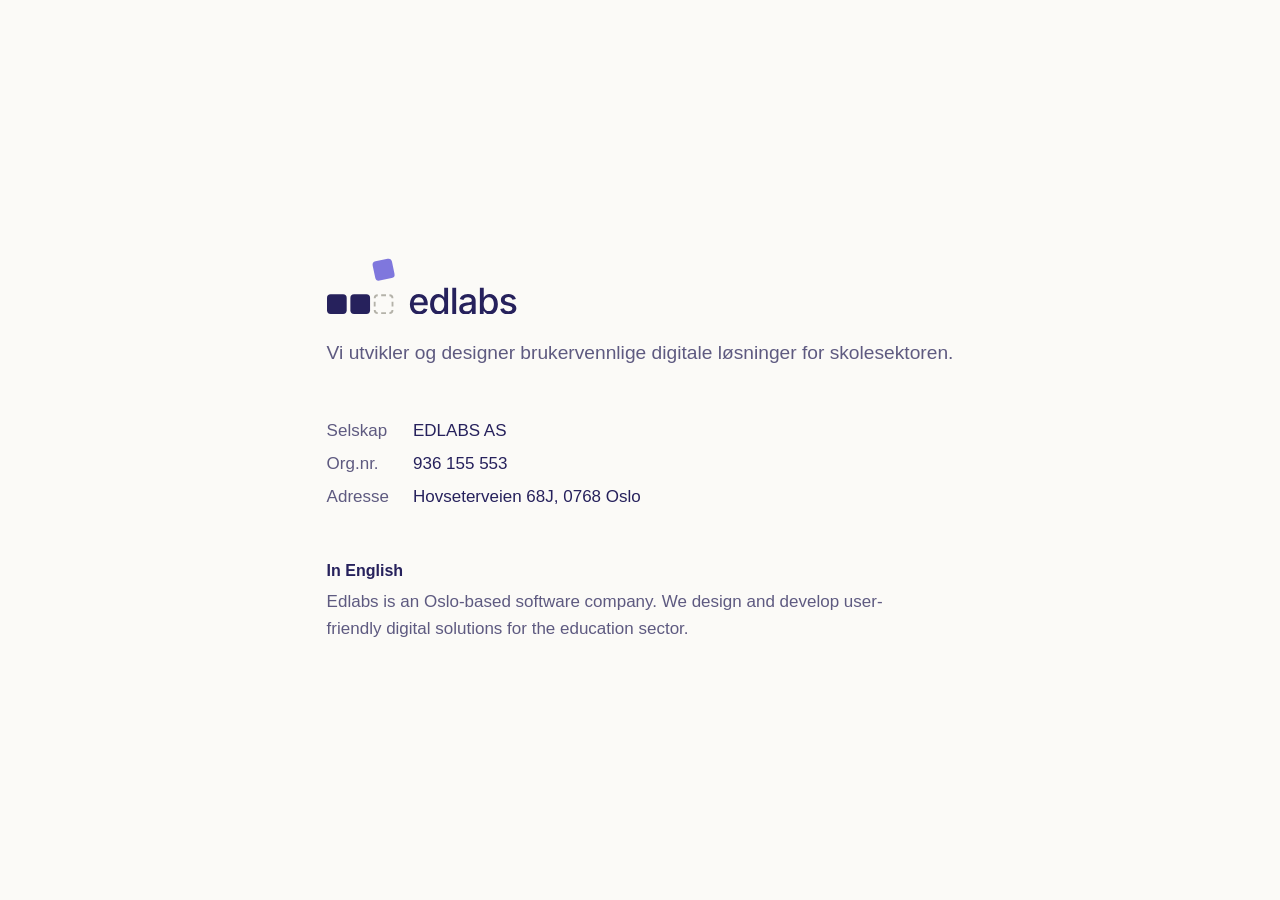
<file: index.html>
<!doctype html>
<html lang="no">
<head>
  <meta charset="utf-8">
  <meta name="viewport" content="width=device-width, initial-scale=1">
  <title>Edlabs</title>
  <meta name="description" content="Vi utvikler og designer brukervennlige digitale løsninger for skolesektoren.">
  <link rel="stylesheet" href="style.css?v=5">
  <link rel="icon" href="favicon.ico" sizes="any">
  <link rel="icon" href="logo/favicon.svg" type="image/svg+xml">
  <link rel="apple-touch-icon" href="apple-touch-icon.png?v=3">
</head>
<body>
  <main class="wrap hero">
    <h1 class="brand">
      <picture>
        <source srcset="logo/edlabs-logo-dark.svg?v=3" media="(prefers-color-scheme: dark)">
        <img src="logo/edlabs-logo.svg?v=3" alt="Edlabs" width="191" height="56">
      </picture>
    </h1>
    <p class="lead">Vi utvikler og designer brukervennlige digitale løsninger for skolesektoren.</p>

    <dl class="facts">
      <dt>Selskap</dt>
      <dd>EDLABS AS</dd>
      <dt>Org.nr.</dt>
      <dd>936 155 553</dd>
      <dt>Adresse</dt>
      <dd>Hovseterveien 68J, 0768 Oslo</dd>
    </dl>

    <section lang="en" class="english">
      <h2>In English</h2>
      <p>Edlabs is an Oslo-based software company. We design and develop user-friendly digital solutions for the education sector.</p>
    </section>
  </main>
</body>
</html>
</file>
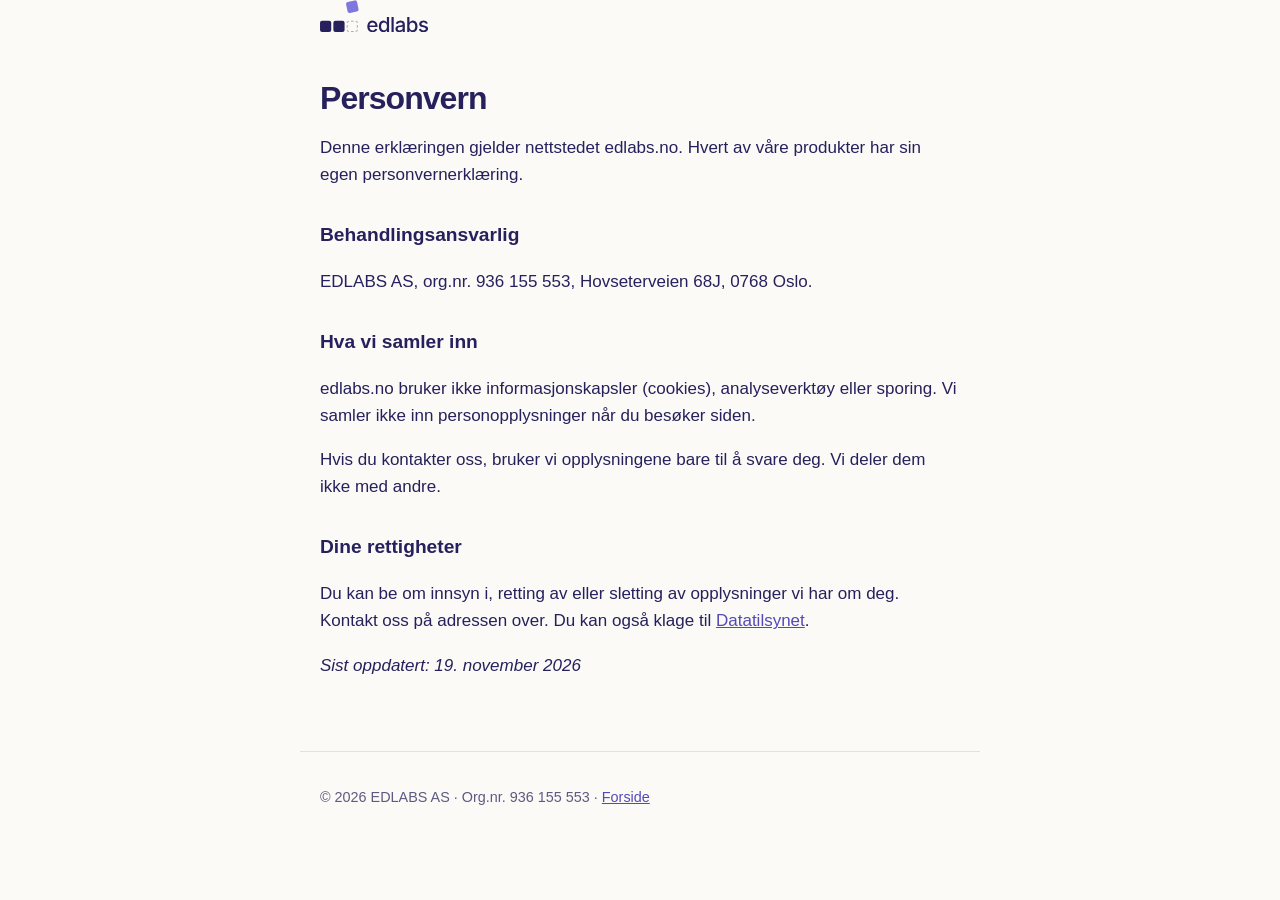
<file: personvern.html>
<!doctype html>
<html lang="no">
<head>
  <meta charset="utf-8">
  <meta name="viewport" content="width=device-width, initial-scale=1">
  <title>Personvern – Edlabs</title>
  <link rel="stylesheet" href="style.css?v=5">
  <link rel="icon" href="favicon.ico" sizes="any">
  <link rel="icon" href="logo/favicon.svg" type="image/svg+xml">
  <link rel="apple-touch-icon" href="apple-touch-icon.png?v=3">
</head>
<body>
  <header class="wrap">
    <a class="logo" href="/">
      <picture>
        <source srcset="logo/edlabs-logo-dark.svg?v=3" media="(prefers-color-scheme: dark)">
        <img src="logo/edlabs-logo.svg?v=3" alt="Edlabs" width="109" height="32">
      </picture>
    </a>
  </header>

  <main class="wrap prose">
    <h1>Personvern</h1>
    <p>Denne erklæringen gjelder nettstedet edlabs.no. Hvert av våre produkter har sin egen personvernerklæring.</p>

    <h2>Behandlingsansvarlig</h2>
    <p>EDLABS AS, org.nr. 936 155 553, Hovseterveien 68J, 0768 Oslo.</p>

    <h2>Hva vi samler inn</h2>
    <p>edlabs.no bruker ikke informasjonskapsler (cookies), analyseverktøy eller sporing. Vi samler ikke inn personopplysninger når du besøker siden.</p>
    <p>Hvis du kontakter oss, bruker vi opplysningene bare til å svare deg. Vi deler dem ikke med andre.</p>

    <h2>Dine rettigheter</h2>
    <p>Du kan be om innsyn i, retting av eller sletting av opplysninger vi har om deg. Kontakt oss på adressen over. Du kan også klage til <a href="https://www.datatilsynet.no">Datatilsynet</a>.</p>

    <p><em>Sist oppdatert: 19. november 2026</em></p>
  </main>

  <footer class="wrap">
    <p>© 2026 EDLABS AS · Org.nr. 936 155 553 · <a href="/">Forside</a></p>
  </footer>
</body>
</html>
</file>
<file: style.css>
:root {
  /* Edlabs brand: ink #26215C, accent #7F77DD (dark mode: #AFA9EC) */
  --bg: #fbfaf7;
  --text: #26215C;
  --muted: #5e5a80;
  --line: #e2e0ec;
  --card: #ffffff;
  --accent: #534AB7;
  color-scheme: light dark;
}

@media (prefers-color-scheme: dark) {
  :root {
    --bg: #0F0D2A;
    --text: #ffffff;
    --muted: #c3bfe6;
    --line: #26215C;
    --card: #18153d;
    --accent: #AFA9EC;
  }
}

* { box-sizing: border-box; }

body {
  margin: 0;
  background: var(--bg);
  color: var(--text);
  font: 17px/1.6 -apple-system, BlinkMacSystemFont, "Segoe UI", Roboto, Helvetica, Arial, sans-serif;
}

.wrap {
  max-width: 680px;
  margin: 0 auto;
  padding: 0 20px;
}

header { padding-top: 28px; }

.logo {
  margin: 0 0 12px;
  font-weight: 700;
  font-size: 1.25rem;
  letter-spacing: -0.02em;
  color: var(--text);
  text-decoration: none;
}

a { color: var(--accent); }

.logo img, .brand img { display: block; height: auto; }
.brand { margin: 0 0 24px; }

h1 {
  font-size: clamp(2rem, 6vw, 2.75rem);
  line-height: 1.15;
  letter-spacing: -0.03em;
  margin: 0 0 16px;
}

h2 {
  font-size: 1.1rem;
  text-transform: uppercase;
  letter-spacing: 0.06em;
  color: var(--muted);
  margin: 0 0 14px;
}

h3 { margin: 0 0 6px; font-size: 1.25rem; }
h3 a { color: var(--text); text-decoration: none; }

.hero {
  min-height: 100vh;
  min-height: 100dvh;
  display: flex;
  flex-direction: column;
  justify-content: center;
  width: fit-content;
  padding-top: 40px;
  padding-bottom: 40px;
}
.lead { font-size: 1.2rem; color: var(--muted); margin: 0; }

main section + section { margin-top: 48px; }

.card {
  background: var(--card);
  border: 1px solid var(--line);
  border-radius: 14px;
  padding: 22px 24px;
}
.card p { margin: 0 0 14px; color: var(--muted); }

.button {
  display: inline-block;
  font-weight: 600;
  text-decoration: none;
}

.facts {
  display: grid;
  grid-template-columns: max-content 1fr;
  gap: 6px 24px;
  margin: 48px 0 0;
}
.facts dt { color: var(--muted); }
.facts dd { margin: 0; }

.english { margin-top: 48px; max-width: 34em; }
.english h2 {
  font-size: 1rem;
  font-weight: 600;
  text-transform: none;
  letter-spacing: 0;
  color: var(--text);
  margin-bottom: 4px;
}
.english p { color: var(--muted); margin: 0; }

.prose h1 { font-size: 2rem; margin-top: 48px; }
.prose h2 {
  text-transform: none;
  letter-spacing: 0;
  color: var(--text);
  font-size: 1.2rem;
  margin-top: 32px;
}

footer.wrap {
  margin-top: 72px;
  padding-top: 20px;
  padding-bottom: 40px;
  border-top: 1px solid var(--line);
  color: var(--muted);
  font-size: 0.9rem;
}
</file>
